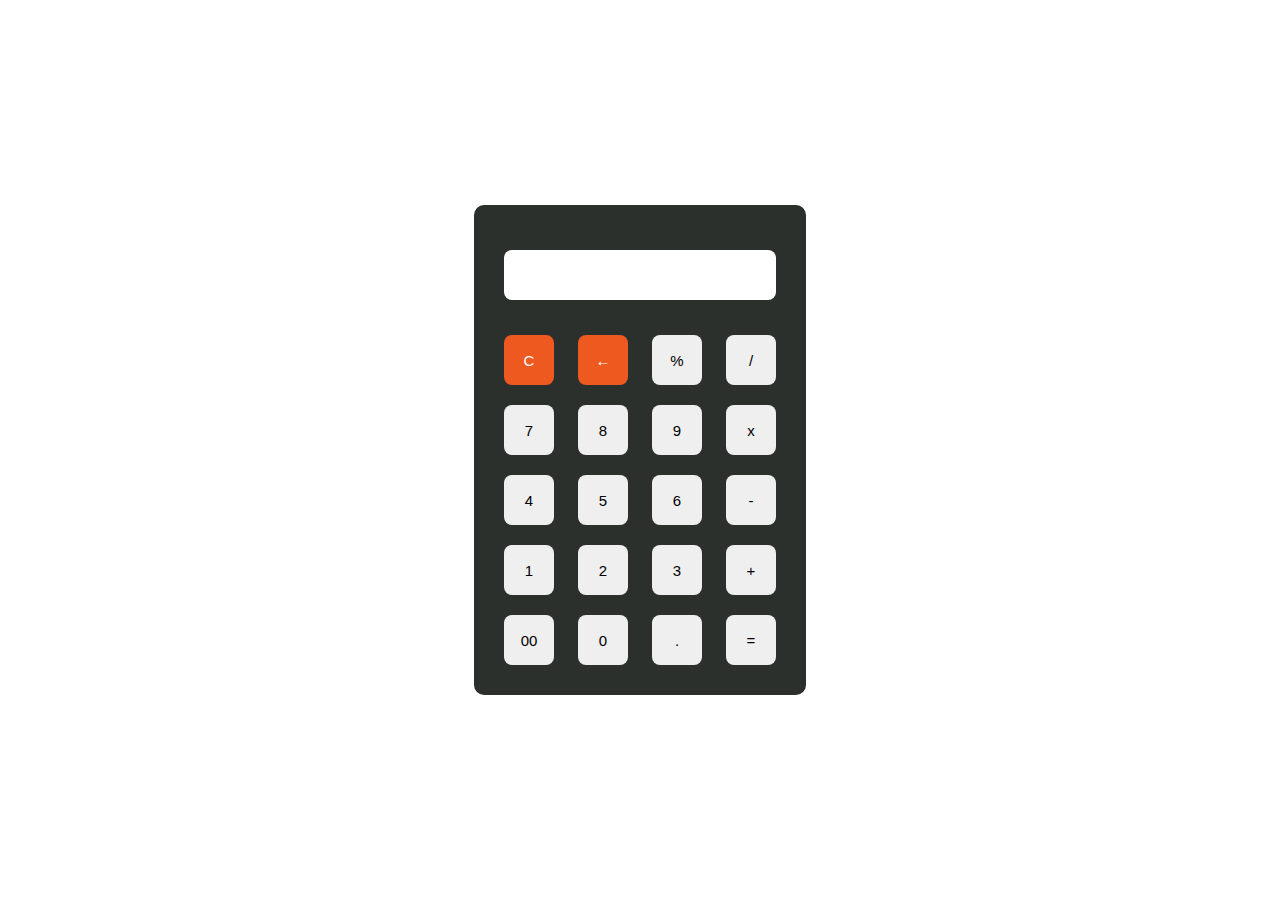
<file: Calculator/index.html>
<!DOCTYPE html>
<html lang="en">
<head>
   <title>Calculator</title>
   <link rel="stylesheet" href="style.css">
</head>
<body>
   <div id="calc">
      <div id="content">
         <form>
            <div id="output">
               <input type="text" id='res'>
            </div>
            <div class="btn">
               <input type="button" value='C' onclick="Clear()" id="clear">
               <input type="button" value='←' onclick="Back()" id="backspace">
               <input type="button" value='%' onclick="Solve('%')">
               <input type="button" value='/' onclick="Solve('/')">
               <br>
               <input type="button" value='7' onclick="Solve('7')">
               <input type="button" value='8' onclick="Solve('8')">
               <input type="button" value='9' onclick="Solve('9')">
               <input type="button" value='x' onclick="Solve('*')">
               <br>
               <input type="button" value='4' onclick="Solve('4')">
               <input type="button" value='5' onclick="Solve('5')">
               <input type="button" value='6' onclick="Solve('6')">
               <input type="button" value='-' onclick="Solve('-')">
               <br>
               <input type="button" value='1' onclick="Solve('1')">
               <input type="button" value='2' onclick="Solve('2')">
               <input type="button" value='3' onclick="Solve('3')">
               <input type="button" value='+' onclick="Solve('+')">
               <br>
               <input type="button" value='00' onclick="Solve('00')">
               <input type="button" value='0' onclick="Solve('0')">
               <input type="button" value='.' onclick="Solve('.')">
               <input type="button" value='=' onclick="Result()">
            </div>
         </form>
      </div>
   </div>
   <script src='index.js'></script>
</body>
</html>
</file>
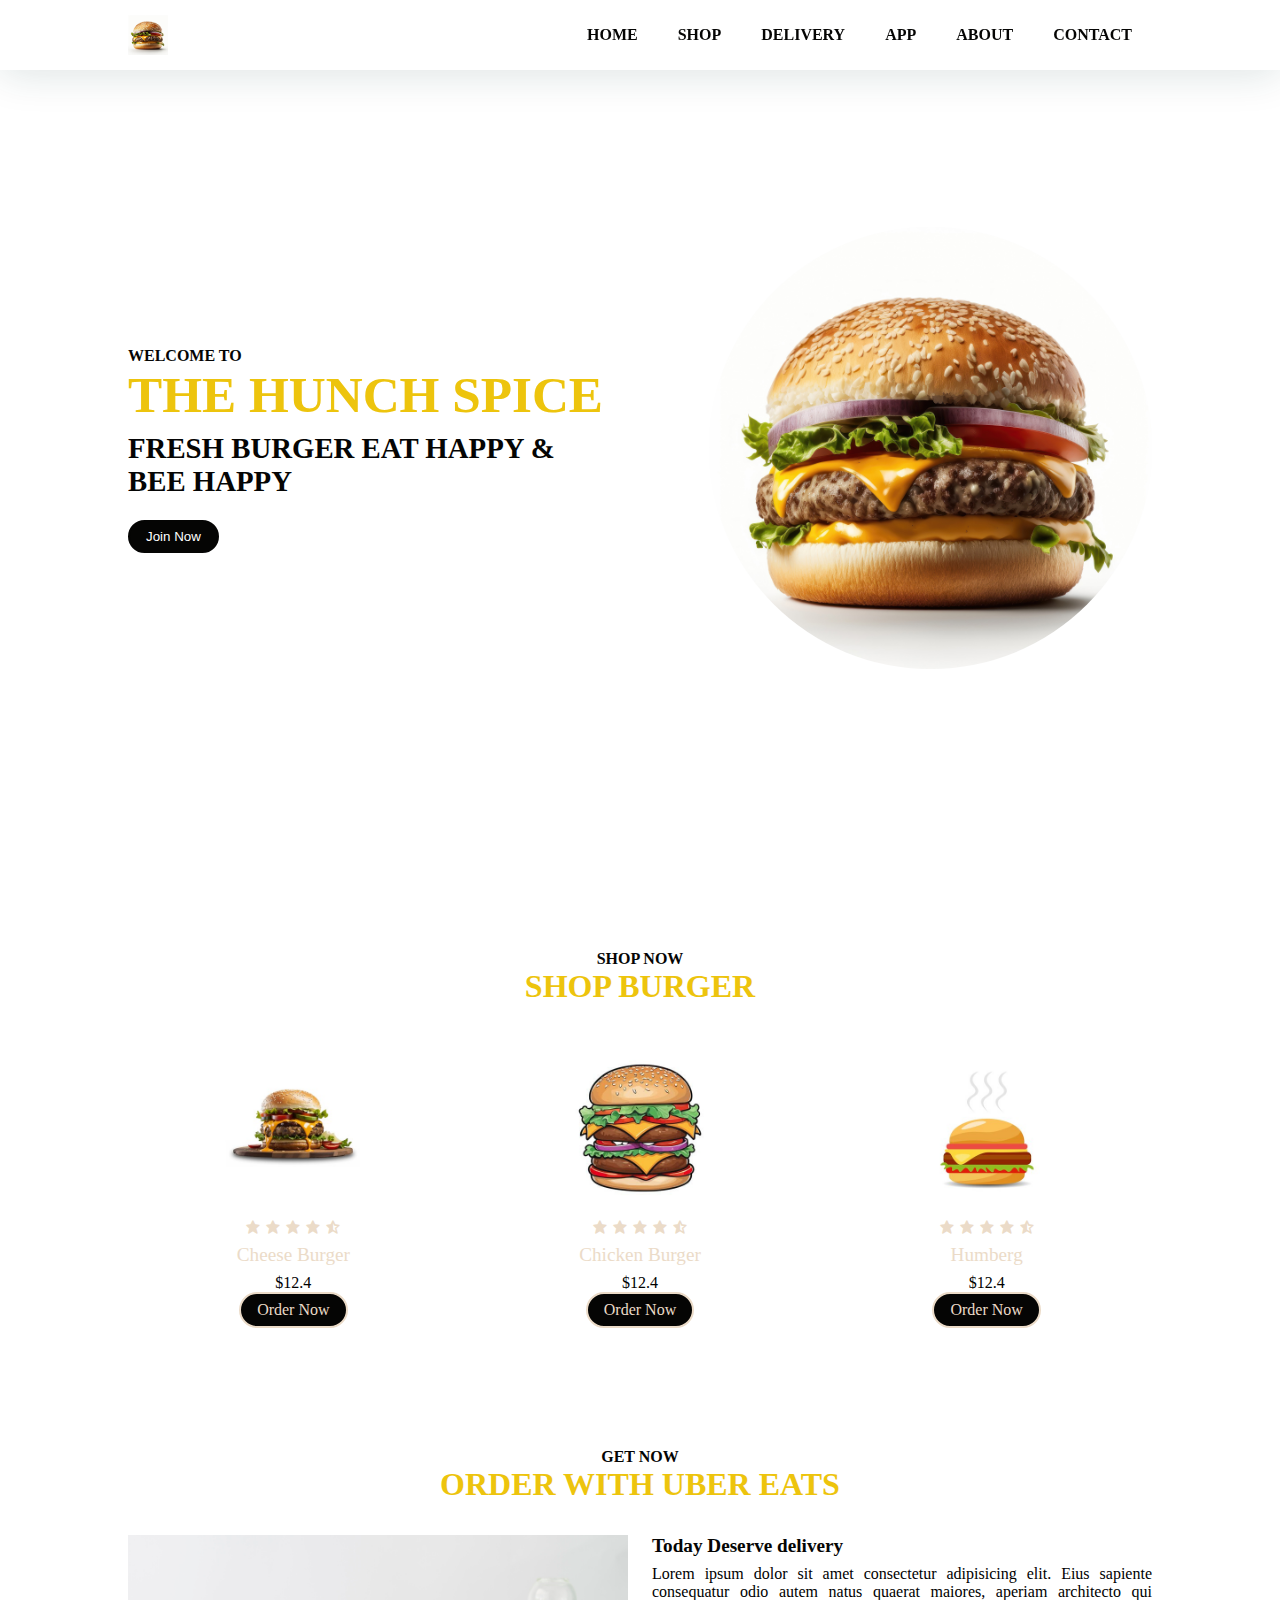
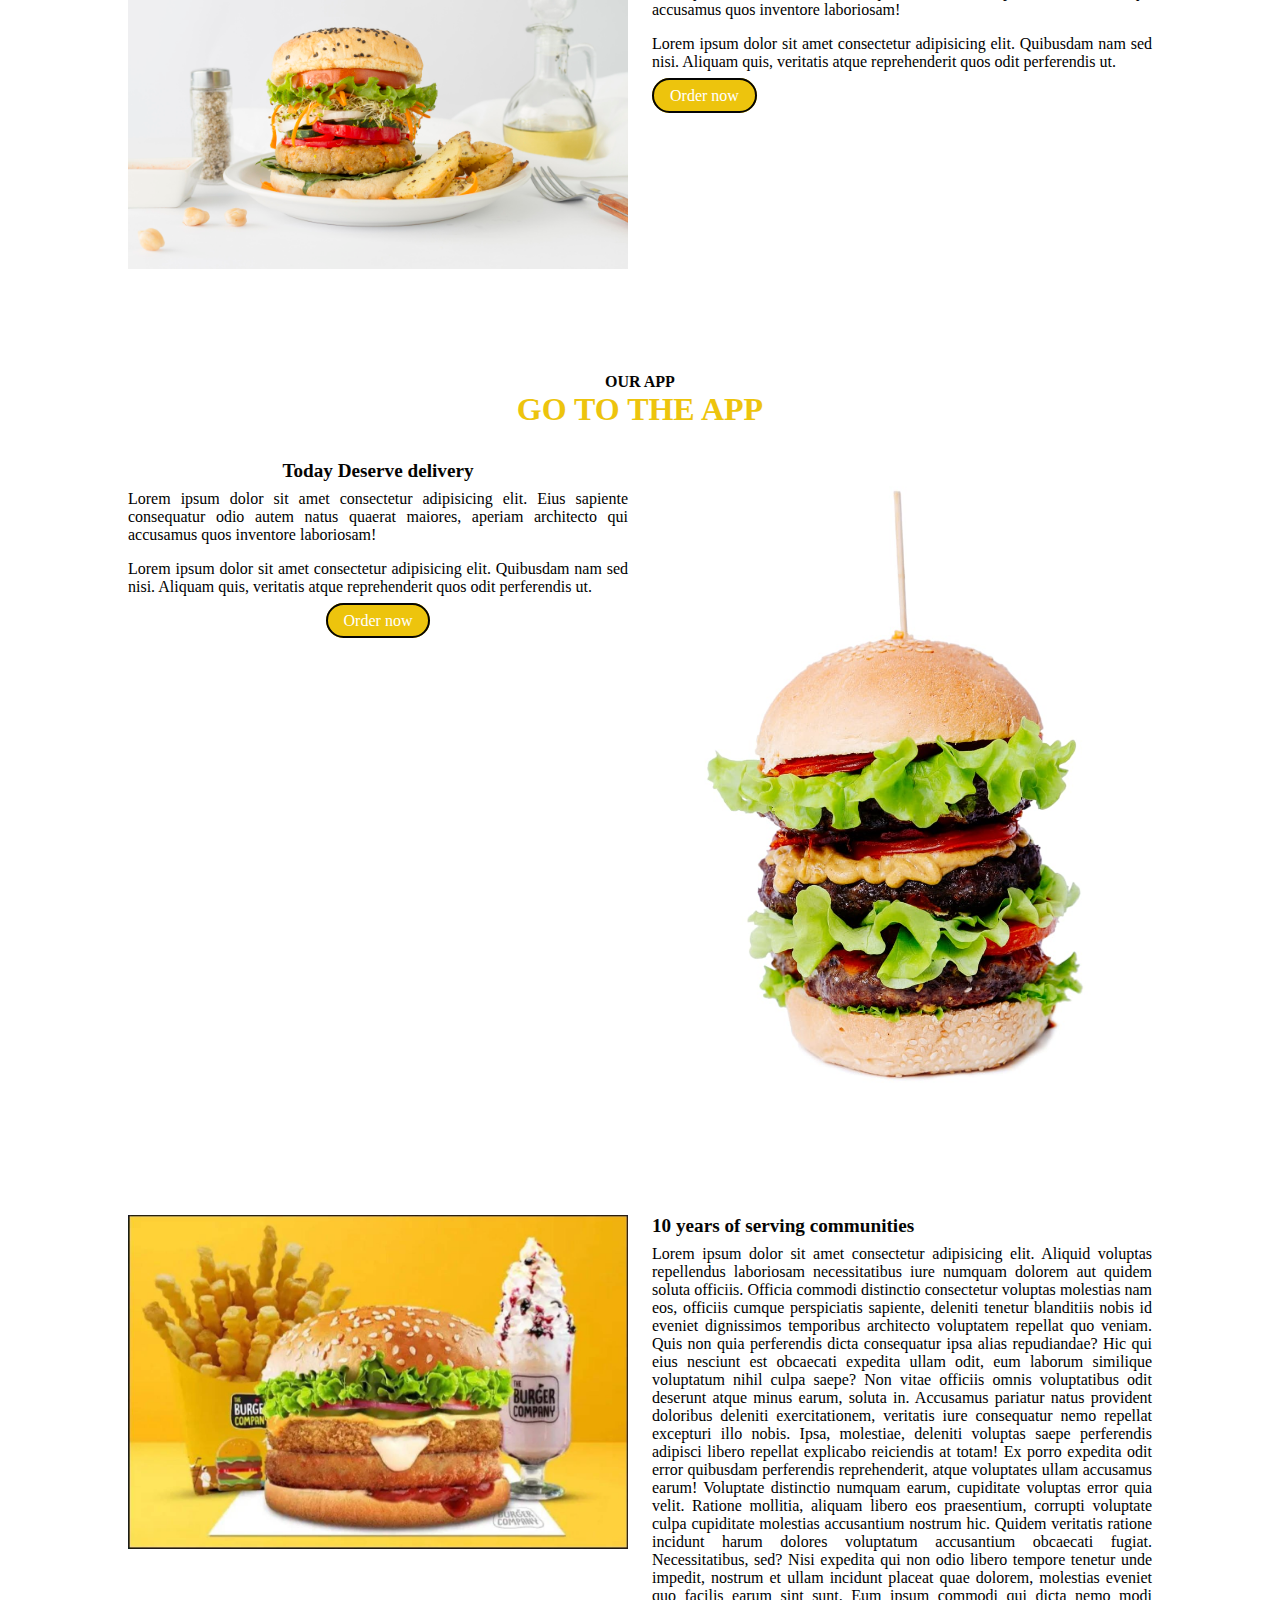
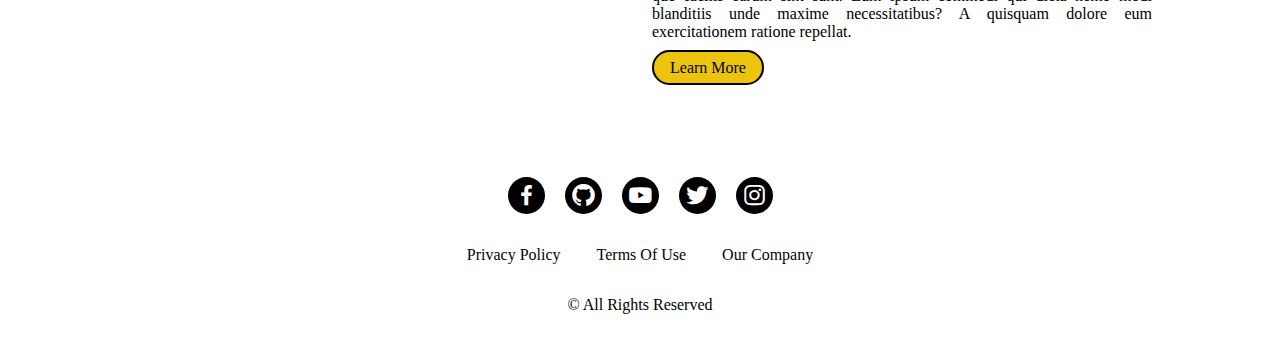
<file: Landing page/index.html>
<!DOCTYPE html>
<html lang="en">
<head>
    <meta charset="UTF-8">
    <meta name="viewport" content="width=device-width, initial-scale=1.0">
    <title>Portfolio </title>
    <link rel="stylesheet" href="style.css">
    <link rel="stylesheet"
     href="https://cdn.jsdelivr.net/npm/boxicons@latest/css/boxicons.min.css">
</head>
<body>
    <header>
        <a href="#"  target="_blank"  class="logo" ><img src="img/home01.jpg" alt=""></a>
        <div class="bx bx-menu" id="menu-icon"></div>

        
        <ul class="navbar">
            <li><a href="#home">Home</a></li>
            <li><a href="#shop">Shop </a></li>
            <li><a href="#delivery">Delivery</a></li>
            <li><a href="#app">App</a></li>
            <li><a href="#about">About</a></li>
            <li><a href="#contact">Contact</a></li>

        </ul>
    </header>
    <section class="home" id="home">
        <div class="home-text">
            <span>Welcome to </span>
            <h1>THE HUNCH SPICE</h1>
            <h2>FRESH BURGER eat happy & <br>Bee happy </h2>
            <button class="btn"><a href="#" target="_blank">Join Now </a>
            </button>
            
        </div>
        <div class="home-img">
            <img src="img/home01.jpg" alt="">
        </div>
    </section>
    <section class="shop" id="shop">
        <div class="heading">
            <span>Shop now </span>
            <h1>Shop Burger</h1>
        </div>
        <div class="shop-container">
            <div class="box">
                <div class="box-img">
                    <img src="img/shop01.jpg" alt="">
                </div>
                <div class="stars">
                    <i class='bx bxs-star'></i>
                    <i class='bx bxs-star'></i>
                    <i class='bx bxs-star'></i>
                    <i class='bx bxs-star'></i>
                    <i class='bx bxs-star-half' ></i>
                </div>
                <h2>Cheese Burger</h2>
                <span>$12.4</span>
                <a href="#" class="btn">Order Now</a>
            </div>
            <div class="box">
                <div class="box-img">
                    <img src="img/shop02.jpg" alt="">
                </div>
                <div class="stars">
                    <i class='bx bxs-star'></i>
                    <i class='bx bxs-star'></i>
                    <i class='bx bxs-star'></i>
                    <i class='bx bxs-star'></i>
                    <i class='bx bxs-star-half' ></i>
                </div>
                <h2>Chicken Burger</h2>
                <span>$12.4</span>
                <a href="#" class="btn">Order Now</a>
            </div>
            <div class="box">
                <div class="box-img">
                    <img src="img/shop03.jpg" alt="">
                </div>
                <div class="stars">
                    <i class='bx bxs-star'></i>
                    <i class='bx bxs-star'></i>
                    <i class='bx bxs-star'></i>
                    <i class='bx bxs-star'></i>
                    <i class='bx bxs-star-half' ></i>
                </div>
                <h2>Humberg</h2>
                <span>$12.4</span>
                <a href="#" class="btn">Order Now</a>
            </div>
        </div>
    </section>
    <section class="delivery" id="delivery">
        <div class="heading">
            <span>Get Now </span>
            <h1>Order with Uber Eats </h1>
        </div>
        <div class="container">
            <div class="delivery-img">
                <img src="img/delivery01.jpg" alt="">
            </div>
            <div class="delivery-text">
                <h2>Today Deserve delivery</h2>
                <p>Lorem ipsum dolor sit amet consectetur adipisicing elit. Eius sapiente consequatur odio autem natus quaerat maiores, aperiam architecto qui accusamus quos inventore laboriosam!</p>
                <p>Lorem ipsum dolor sit amet consectetur adipisicing elit. Quibusdam nam sed nisi. Aliquam quis, veritatis atque reprehenderit quos odit perferendis ut.</p>
                <a href="" class="btn">Order now</a>
            </div>
        </div>
    </section>
    <section class="app" id="app">
        <div class="heading">
            <span>Our app</span>
            <h1>Go to the app</h1>
            <div class="container">

            <div class="app-text">
                <h2>Today Deserve delivery</h2>
                <p>Lorem ipsum dolor sit amet consectetur adipisicing elit. Eius sapiente consequatur odio autem natus quaerat maiores, aperiam architecto qui accusamus quos inventore laboriosam!</p>
                <p>Lorem ipsum dolor sit amet consectetur adipisicing elit. Quibusdam nam sed nisi. Aliquam quis, veritatis atque reprehenderit quos odit perferendis ut.</p>
                <a href="#" target="_blank" class="btn">Order now</a>
            </div>
                <div class="app-img">
                    <img src="img/advertisement.jpg" alt="">
                </div>
            </div>
    </section>
    <section class="about" id="about">
        <div class="about-img">
            <img src="img/about01.jpg" alt="">
        </div>
        <div class="about-text">
            <h2>10 years of serving communities</h2>
            <p>Lorem ipsum dolor sit amet consectetur adipisicing elit. Aliquid voluptas repellendus laboriosam necessitatibus iure numquam dolorem aut quidem soluta officiis. Officia commodi distinctio consectetur voluptas molestias nam eos, officiis cumque perspiciatis sapiente, deleniti tenetur blanditiis nobis id eveniet dignissimos temporibus architecto voluptatem repellat quo veniam. Quis non quia perferendis dicta consequatur ipsa alias repudiandae? Hic qui eius nesciunt est obcaecati expedita ullam odit, eum laborum similique voluptatum nihil culpa saepe? Non vitae officiis omnis voluptatibus odit deserunt atque minus earum, soluta in. Accusamus pariatur natus provident doloribus deleniti exercitationem, veritatis iure consequatur nemo repellat excepturi illo nobis. Ipsa, molestiae, deleniti voluptas saepe perferendis adipisci libero repellat explicabo reiciendis at totam! Ex porro expedita odit error quibusdam perferendis reprehenderit, atque voluptates ullam accusamus earum! Voluptate distinctio numquam earum, cupiditate voluptas error quia velit. Ratione mollitia, aliquam libero eos praesentium, corrupti voluptate culpa cupiditate molestias accusantium nostrum hic. Quidem veritatis ratione incidunt harum dolores voluptatum accusantium obcaecati fugiat. Necessitatibus, sed? Nisi expedita qui non odio libero tempore tenetur unde impedit, nostrum et ullam incidunt placeat quae dolorem, molestias eveniet quo facilis earum sint sunt. Eum ipsum commodi qui dicta nemo modi blanditiis unde maxime necessitatibus? A quisquam dolore eum exercitationem ratione repellat.</p>
            <a href="#" target="_blank" class="btn">Learn More</a>
        </div>

    </section>
    <section class="contact" id="contact">
        <div class="social">
            <a href="#"><i class='bx bxl-facebook'></i></a>
            <a href="#"><i class='bx bxl-github'></i></a>
            <a href="#"><i class='bx bxl-youtube'></i></a>
            <a href="#"><i class='bx bxl-twitter'></i></a>
            <a href="#"><i class='bx bxl-instagram'></i></a>
        </div>
        <div class="links">
            <a href="#">Privacy Policy </a>
            <a href="#">Terms Of Use  </a>
            <a href="#">Our Company </a>
        </div>
        <p>&#169; All Rights Reserved</p>
    </section>
    <script src="main.js"></script>
</body>
</html>
</file>
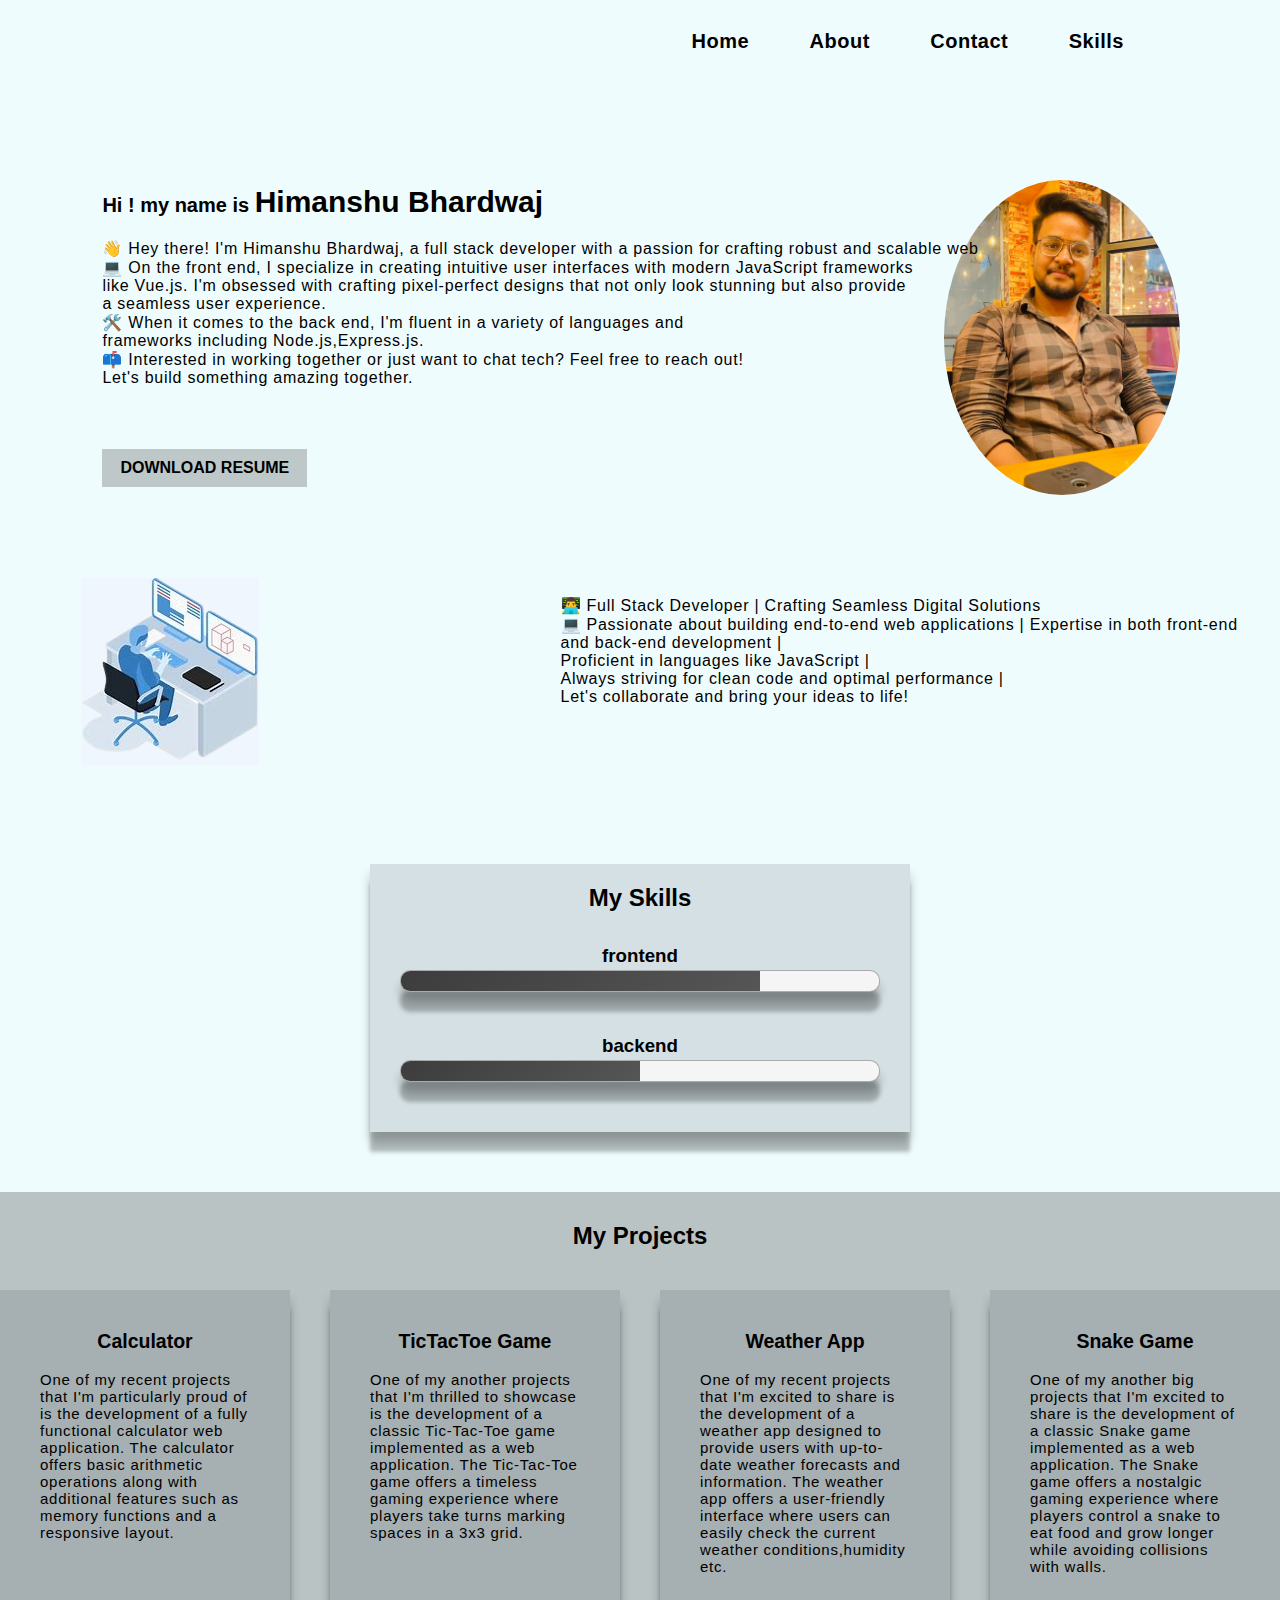
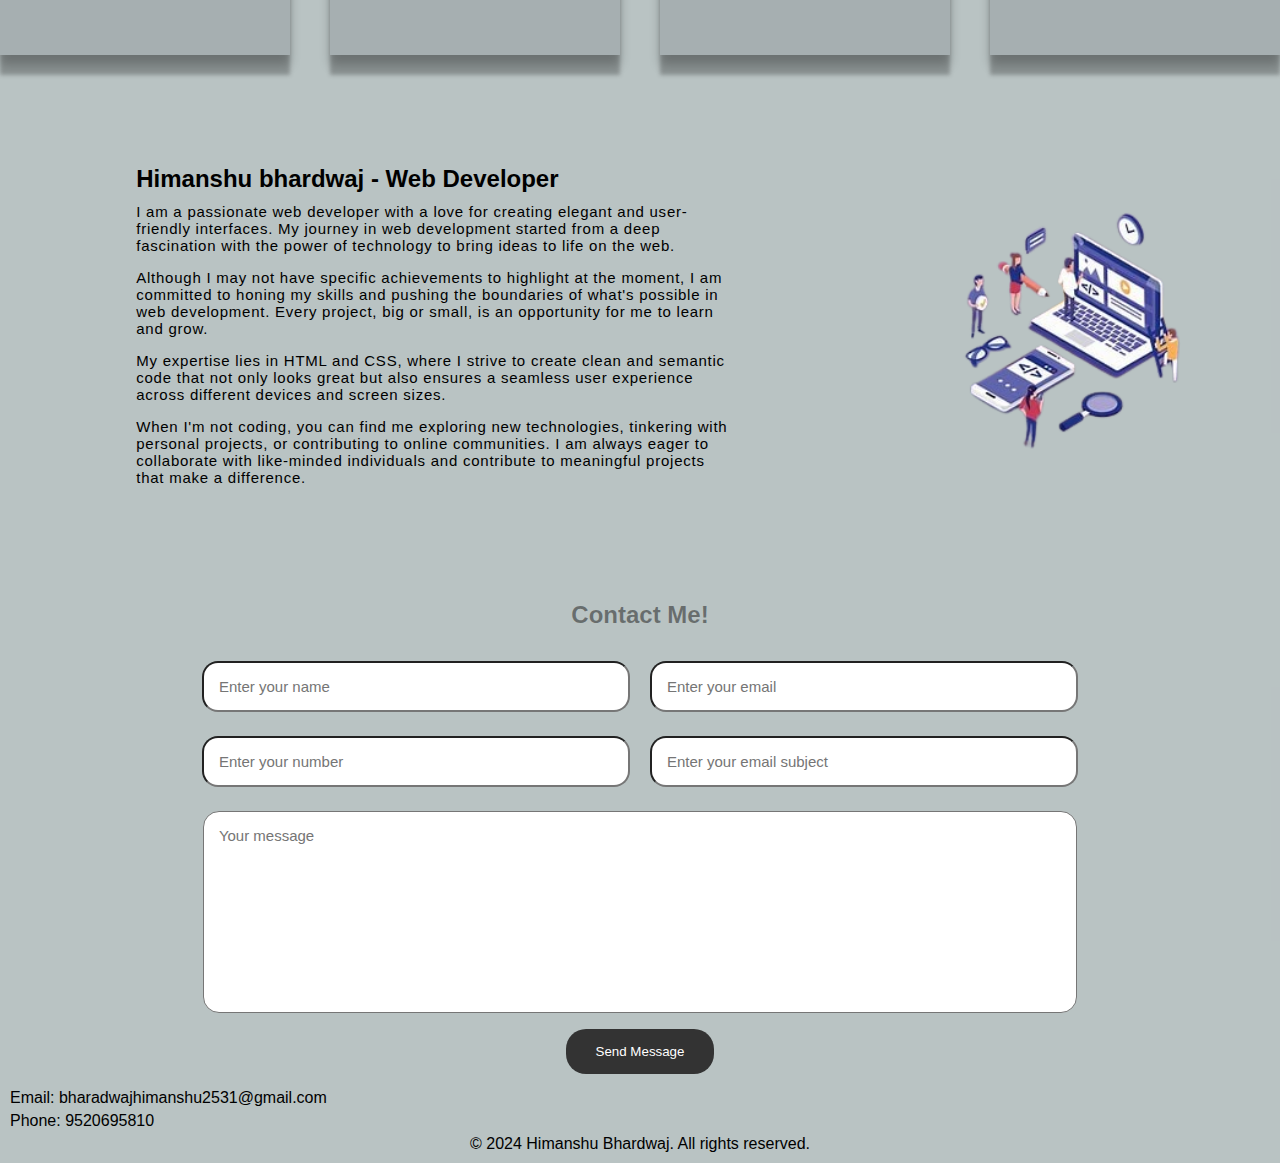
<file: Portfolio/index.html>
<!DOCTYPE html>
<html lang="en">

<head>
    <meta charset="UTF-8">
    <meta name="viewport" content="width=device-width, initial-scale=1.0">
    <title>Document</title>
    <link rel="stylesheet" href="index.css">
    <link rel="stylesheet" href="https://cdnjs.cloudflare.com/ajax/libs/font-awesome/6.5.2/css/all.min.css"
        integrity="sha512-SnH5WK+bZxgPHs44uWIX+LLJAJ9/2PkPKZ5QiAj6Ta86w+fsb2TkcmfRyVX3pBnMFcV7oQPJkl9QevSCWr3W6A=="
        crossorigin="anonymous" referrerpolicy="no-referrer" />
</head>

<body>
    <!-- NAV BAR -->
    <div class="container">
        <nav>
            <ul>

                <li><a href="#">Home</a></li>
                <li><a href="#">About</a></li>
                <li><a href="#">Contact</a></li>
                <li><a href="#">Skills</a></li>

            </ul>
        </nav>
    </div>
    <!-- HOME SECTION -->
    <div class="content">
        <h1>Hi ! my name is <span>Himanshu Bhardwaj</span> </h1>
        <p>👋 Hey there! I'm Himanshu Bhardwaj, a full stack developer with a passion for crafting robust and scalable web <br>
            💻 On the front end, I specialize in creating intuitive user interfaces with modern JavaScript
            frameworks<br>
            like Vue.js. I'm obsessed with crafting pixel-perfect designs that not only look stunning but also
            provide <br>a seamless user experience.<br>
            🛠️ When it comes to the back end, I'm fluent in a variety of languages and<br> frameworks including
            Node.js,Express.js.<br>

            📫 Interested in working together or just want to chat tech? Feel free to reach out! <br>
            Let's build something amazing together.<br>
            <i class="fa-brands fa-square-github"></i>
            <i class="fa-brands fa-linkedin"></i>
            <i class="fa-brands fa-square-instagram"></i>
        </p>
        <a href="internship.pdf">DOWNLOAD RESUME</a>
    </div>
    <div class="images">
        <img src="himanshu bhardwaj.jpg" alt="">
    </div>
    <!-- ABOUT SECTION -->
    <div class="comps">
        <div class="about">
            <img src="images.png" alt="">
        </div>
        <p>👨‍💻 Full Stack Developer | Crafting Seamless Digital Solutions<br>

            💻 Passionate about building end-to-end web applications | Expertise in both front-end <br>and back-end
            development |<br> Proficient in languages like JavaScript |<br> Always striving for clean
            code
            and optimal performance |<br> Let's collaborate and bring your ideas to life!
            <br>
            <i class="fa-brands fa-html5"></i>
            <i class="fa-brands fa-css3-alt"></i>
            <i class="fa-brands fa-js"></i>
            <i class="fa-brands fa-vuejs"></i>
            <i class="fa-brands fa-node-js"></i>
        </p>
    </div>
    </div>
    <!-- SKILLS SECTION -->
    <div class="skill">
        <h2>My Skills</h2>
        <li>
            <h3>frontend</h3>
            <span class="bar"><span class="frontend"></span>
        </li>

        <li>
            <h3>backend</h3>
            <span class="bar"><span class="backend"></span>
        </li>

    </div>
    <!-- PROJECT SECTION -->
    <div id="card">
        <div class="projects">
            <h2>My Projects</h2>
            <div class="projects-list">
                <div>
                    <h2>Calculator</h2>
                    <p>One of my recent projects that I'm particularly proud of is the development of a fully functional
                        calculator web application. The calculator offers basic arithmetic operations along with
                        additional features such as memory functions and a responsive layout.</p>
                    <i class="fa-brands fa-html5"></i>
                    <i class="fa-brands fa-css3-alt"></i>
                    <i class="fa-brands fa-js"></i>
                </div>
                <div>
                    <h2>TicTacToe Game</h2>
                    <p>One of my another projects that I'm thrilled to showcase is the development of a classic
                        Tic-Tac-Toe game implemented as a web application. The Tic-Tac-Toe game offers a timeless gaming
                        experience where players take turns marking spaces in a 3x3 grid.</p>
                    <i class="fa-brands fa-html5"></i>
                    <i class="fa-brands fa-css3-alt"></i>
                    <i class="fa-brands fa-js"></i>
                </div>
                <div>
                    <h2>Weather App</h2>
                    <p>One of my recent projects that I'm excited to share is the development of a weather app designed
                        to provide users with up-to-date weather forecasts and information. The weather app offers a
                        user-friendly interface where users can easily check the current weather conditions,humidity
                        etc.</p>
                    <i class="fa-brands fa-html5"></i>
                    <i class="fa-brands fa-css3-alt"></i>
                    <i class="fa-brands fa-js"></i>
                </div>
                <div>
                    <h2>Snake Game</h2>
                    <p>One of my another big projects that I'm excited to share is the development of a classic Snake
                        game
                        implemented as a web application. The Snake game offers a nostalgic gaming experience where
                        players control a snake to eat food and grow longer while avoiding collisions with walls.</p>
                    <i class="fa-brands fa-html5"></i>
                    <i class="fa-brands fa-css3-alt"></i>
                    <i class="fa-brands fa-js"></i>
                </div>
            </div>
        </div>
    </div>
    <!-- ACHIVEMENTS SECTION -->
    <div class="achive">
        <div class="bio-card">
            <h1>Himanshu bhardwaj - Web Developer</h1>
            <div class="bio-info">
                <p>
                    I am a passionate web developer with a love for creating elegant and user-friendly interfaces. My
                    journey in web development started from a deep fascination with the power of technology to bring
                    ideas to life on the web.
                </p>
                <p>
                    Although I may not have specific achievements to highlight at the moment, I am committed to honing
                    my skills and pushing the boundaries of what's possible in web development. Every project, big or
                    small, is an opportunity for me to learn and grow.
                </p>
                <p>
                    My expertise lies in HTML and CSS, where I strive to create clean and semantic code that not only
                    looks great but also ensures a seamless user experience across different devices and screen sizes.
                </p>
                <p>
                    When I'm not coding, you can find me exploring new technologies, tinkering with personal projects,
                    or contributing to online communities. I am always eager to collaborate with like-minded individuals
                    and contribute to meaningful projects that make a difference.
                </p>
            </div>
        </div>
        <div id="web">
            <img src="webs.png" alt="">
        </div>
    </div>
    <!-- CONTACT SECTION -->
    <div class="contact">
        <h2 class="heading">Contact <span>Me!</span></h2>
        <form action="#">
            <div class="input-box">
                <input type="text" placeholder="Enter your name">
                <input type="email" placeholder="Enter your email">
            </div>
            <div class="input-box">
                <input type="number" placeholder="Enter your number">
                <input type="subject" placeholder="Enter your email subject">
            </div>
            <textarea name="" id="" cols="30" rows="10" placeholder="Your message"></textarea>
            <input type="submit" value="Send Message" class="btn">
        </form>
    </div>
    <!-- FOOTER SECTION -->
    <footer>
        <div class="context">
            <div class="footer-contact">
                <p>Email: bharadwajhimanshu2531@gmail.com</p>
                <p>Phone: 9520695810</p>
            </div>
            <div class="social-media">
                <i class="fa-brands fa-facebook"></i>
                <i class="fa-brands fa-linkedin"></i>
                <i class="fa-brands fa-square-github"></i>
                <i class="fa-brands fa-square-instagram"></i>
            </div>
        </div>
        <div class="copyright">
            <p>&copy; 2024 Himanshu Bhardwaj. All rights reserved.</p>
        </div>
    </footer>
</body>

</html>
</file>
<file: Calculator/style.css>
* {
    margin: 0;
    padding: 0;
    box-sizing: border-box;
}
#calc {
    width: 100%;
    height: 100vh;
    display: flex;
    justify-content: center;
    align-items: center;
}
#content {
    background: #2c302c;
    padding: 20px;
    border-radius: 10px;

}
#content form input {
    border: 0;
    outline: 0;
    width: 50px;
    height: 50px;
    border-radius: 8px;
    font-size: 15px;
    margin: 10px;
    cursor: pointer;
}
#backspace {
    background-color: rgb(237, 89, 30);
    color: white;
}
#res {
    padding: 10px;
}
#clear {
    background-color: rgb(237, 89, 30);
    color: white;
}
form #output {
    display: flex;
    justify-content: flex-end;
    margin: 15px 0;
}
form #output input {
    text-align: right;
    flex: 1;
    font-size: 25px;
}
</file>
<file: Landing page/style.css>
*{
    margin: 0;
    padding: 0;
    box-sizing: border-box; 
    scroll-padding-top: 2rem;
    text-decoration: none;
    list-style: none;
    scroll-behavior: smooth;
    
}

:root{
    --main-color:#edc40d;
    --second-color:#050504;
}

section{
    padding:50px 10%;
}

*::selection{
    color: #fff;
    background-color: var(--main-color);
}
img{
    width: 100%;
}
header{
    position: fixed;
    width: 100%;
    top: 0;
    right: 0;
    z-index: 1000;
    display: flex;
    align-items: center;
    justify-content: space-between;
    background-color: #fff;
    box-shadow:  0 4px 41px rgb(14 55 54 / 14%);
    padding: 15px 10%;
    transition: 0.2s;
}
.logo{
    display: flex;
    align-items: center;

}
.logo img{
    width: 40px;
}
.navbar{
    display: flex;
    
    
}
.navbar a{
    font-size: 1rem;
    padding: 10px 20px ;
    color: var(--second-color);
    font-weight: 600;
    text-transform: uppercase;
}

.navbar a:hover {
    color: var(--main-color);
}

#menu-icon{
    font-size: 24px ;
    cursor: pointer;
    z-index: 1001;
    display: none;
}

/* home  */

.home{
    width: 100%;
    min-height: 100vh;
    display: flex;
    flex-wrap: wrap;
    align-items: center;
    /* background:#ff8397; */
    gap: 1rem;

}
.home-text{
    flex: 2 3 18rem;

}
.home-img{
    flex: 1 1 19rem;
    

}
/* for animation  */
.home-img img{
    animation: animate 3s linear infinite;
    border-radius: 50%;
}
@keyframes animate{
    0%{

        transform:translate(-11px,0);
    }
    50%{
        transform: translate(-0px,-11px);
    }
    100%{
        transform: translate(-11px,0);
    }
}

.home-text span{
    font-size: 1rem;
    text-transform: uppercase;
    font-weight: 600;
    color: var(--second-color);

}
.home-text h1{
    font-size: 3.2rem;
    color: var(--main-color);
    font-weight: bolder;

}
.home-text h2{
    font-size: 1.8rem;
    font-weight: 600;
    color: var(--second-color);
    text-transform: uppercase;
    margin: 0.5rem 0 1.4rem;
}
/* button  */
.btn {
    padding: 7px 16px;
    border: 2px solid var(--second-color);
    border-radius: 20px;
    color: black;
    font-weight: 500;
    background-color: var(--second-color);
    text-align: center;
}
.btn a{
    color: #fff;
}
.btn:hover{
    /* color: black; */
    background: var(--main-color);
}



/* shop section  */
.heading{
    text-align: center;
}
.heading span{
    font-weight: 600;
    font-size: 1rem;
    color: var(--second-color);
    text-transform: uppercase;
}
.heading h1{
    font-size: 2rem;
    font-weight: bolder;
    color: var(--main-color);
    text-transform: uppercase;
}


.shop-container{
    display: flex;
    flex-wrap: wrap;
    gap: 1rem;
    margin-top: 5rem;
}
.shop-container .box{
    flex:1 1 10rem;
    /* background:var(--main-color); */
    padding: 20px;
    display: flex;
    text-align: center;
    flex-direction: column;
    align-items: center;
    margin-top: 3rem;
    border-radius: 0.5rem;

}
.shop-container .box .box-img{
    width: 150px;
    height:150px;
    margin-top: -100px;
}
.shop-container .box .box-img img{
    width: 100%;
    height: 100%;
    object-fit: contain;
    object-position: center;

}
.stars{
    margin: 1rem 0  0.2rem;

}

.shop-container .box .stars .bx{
    color: #ebdbc8;

}
.shop-container .box h2{
    color: #ebdbc8;
    font-size: 1.2rem;
    font-weight: 500;
    margin: 0.2rem  0 0.5rem ;
}
.box .btn{
    border: 2px solid #ebdbc8;
    color: #ebdbc8;
}
.box .btn:hover{
    background:#ebdbc8;
    color: var(--second-color);
}


/* delivery  */
.container{
    display: flex;
    flex-wrap: wrap;
    gap: 1.5rem;
    margin-top: 2rem;
}
.delivery-img , .app-img{
    flex: 1 1 21rem;

}
.delivery-text , .app-text{
    flex: 1 1 21rem;
}
.delivery-text h2 , .app-text h2{
    font-size: 1.2rem;
    color: var(--second-color);

}
.delivery-text p, .app-text p{
    margin: 0.5rem 0 1rem;
    text-align: justify;
    
    
}
.delivery-text .btn , .app-text .btn {
    background-color: var(--main-color);
    color: white;
    

}
.delivery-text .btn:hover , .app-text .btn:hover {
    background-color: #1e3932;
    color: white;
}
.about{
    display: flex;
    flex-wrap: wrap;
    gap: 1.5rem;
}
.about-img{
    flex: 1 1 17rem;
    

}
.about-text{
    flex: 1 1 17rem;
}
.about-text h2{
    font-size: 1.2rem;
    color: var(--second-color);
}
.about-text p{
    margin: 0.5rem 0 1.1rem;
    text-align: justify;
}
.about-text .btn{
    background-color: var(--main-color);
    border: 2px solid black;
    

}
.about-text .btn:hover{
    background-color: var(--second-color);
    color: white;
}
.contact{
    display: flex;
    flex-direction: column;
    align-items: center;
    flex-wrap: wrap;
    gap: 1rem;
}
.social a{
    font-size: 27px;
    margin: 0.5rem;
}
.social a .bx{
    padding: 5px;
    color: #fff;
    background: #000000;
    border-radius: 50%;
}
.social a .bx:hover{
    background-color: var(--main-color);

}

.links{
    margin: 1rem 0 1rem;

}
.links a{
    font-size: 1rem;
    font-weight: 500;
    color: var(--second-color);
    padding: 1rem;
}
.links a:hover{
    background-color: var(--main-color);
}
@media (max-width:1150px){
    header{
        padding:18px 7%;
    }
    section{
        padding:50px 7%;
    }
    .home-text h1{
        font-size:3rem;
    }
    .home-text h2{
        font-size: 1.5rem;
    }

}
@media (max-width:991px){
    header{
        padding:18px 4%;
    }
    section{
        padding:50px 4%;
    }
}
@media (max-width:768px){
    header{
        padding:11px 4%;
    }
    #menu-icon{
        display: initial;


    }
    header .navbar{
        position: absolute;
        top: -500px;
        left: 0;
        right: 0;
        display: flex;
        flex-direction: column;
        background: #fff;
        box-shadow: 0 4px 4px rgb(14 55 54 / 14%);
        border-top: 2px solid var(--main-color);
        transition: 0.2s;
        text-align: left;
    }
    .navbar.active{
        top: 100%;
    }
    .navbar a{
        padding: 1.5rem;
        display: block;
        color: var(--second-color);
    }
    .home-text span{
        font-size: 0.9rem;

    }
    .home-text h1{
        font-size: 2.4rem;
    }
    .home-text h2{
        font-size: 1.2rem;
    }
}
    @media (max-width:768px){
        .home-text{
            padding-top: inherit;

        }
        .shop-container .box{
            margin-top: 6rem;

        }
        .heading h1{
            font-size: 1.5rem;
        }
        .heading span{
            font-size: 0.9rem;
        }
        .delivery-text .btn{
            align-items: center;
            margin-top: 20%;
            margin-left: 35%;
        }
        .about{
            flex-direction: column-reverse;

        }
        .links{
            display: flex;
            flex-direction: column;
        }
    }

@media (max-width:364px){
    .links{
        display: flex;
        flex-direction: column;
    }
}
</file>
<file: Portfolio/index.css>
* {
    margin: 0;
    padding: 0;
    font-family: sans-serif;
}

body {
    background: #effcfd;

}

/* NAV BAR */
.container {
    position: relative;

}

nav {
    display: flex;
    margin: auto;
    width: 80%;
    padding: 20px 0;
    align-items: center;
    justify-content: right;
}

nav img {
    width: 5vw;
    height: 10vh;
    border-radius: 50%;
}

nav ul li {
    display: inline-block;
    list-style: none;
    margin: 10px 20px;
    font-size: 20px;
}

nav ul li a {
    text-decoration: none;
    color: black;
    font-weight: bolder;
    position: relative;
    letter-spacing: 0.5px;
    padding: 0 8px;
}

nav ul li a:after {
    content: "";
    background-color: black;
    position: absolute;
    height: 2px;
    width: 0;
    left: 0;
    bottom: -10px;
    transition: 0.3s;
}

nav ul li a:hover {
    color: rgba(0, 0, 0, 0.411);
}

nav ul li a:hover:after {
    width: 100%;
}

/* HOME SECTION */
.content {
    margin-left: 8%;
    margin-top: 8%;
}

.content h1 {
    font-size: 20px;
    margin-bottom: 20px;
}

.content p {
    letter-spacing: 0.2mm;
}

.content h1 span {
    color: black;
    font-size: 30px;
}

.content a {
    padding: 10px 18px;
    text-decoration: none;
    font-weight: bold;
    display: inline-block;
    margin-top: 22px;
    background-color: #33333342;
    color: black;
}

.fa-brands {
    font-size: 35px;
    margin-top: 20px;
    padding: 4px;
}

.images {
    float: right;
    border-radius: 50%;
    overflow: hidden;
    margin-top: -24%;
    margin-right: 100px;
    background-color: #33333327;
}

.images img {
    display: block;
    height: 35vh;
    box-shadow: 12px 2px 4px solid black;
}

/* ABOUT SECTION */
.comps {
    margin-top: 4%;
    display: flex;
    justify-content: space-around;
    align-items: center;
}

.about img {
    float: left;
    overflow: hidden;
    margin: 22%;
    background-color: #eff6fd;
}

.comps p {
    margin-left: 20%;
    letter-spacing: 0.2mm;
}

/*SKILLS SECTION*/
h2 {
    text-align: center;
}

h3 {
    text-align: center;
    margin: 3px;
}

.skill {
    width: 500px;
    margin: 60px auto;
    padding: 20px;
    background-color: #353b4d25;
    box-shadow: 0 20px 4px rgba(0, 0, 0, 0.25), 0 10px 10px rgba(0, 0, 0, 0.22);
}

.skill li {
    margin: 20px 0;
    padding: 10px;
    list-style: none;
}

.bar {
    background: whitesmoke;
    display: block;
    height: 20px;
    border: 1px solid rgba(0, 0, 0, 0.3);
    border-radius: 10px;
    overflow: hidden;
    box-shadow: 0 20px 4px rgba(0, 0, 0, 0.25), 0 10px 10px rgba(0, 0, 0, 0.22);
    transition: all 0.3s cubic-bezier(.25, .8, .25, 1);
}

.bar span {
    height: 20px;
    float: left;
    background: linear-gradient(135deg, rgba(0, 0, 0, 0.753) 0%, rgba(0, 0, 0, 0.651) 100%);
}

.frontend {
    width: 75%;
    animation: frontend 3s;
}

.backend {
    width: 50%;
    animation: backend 3s;
}

@keyframes frontend {
    0% {
        width: 0%;
    }

    100% {
        width: 75%;
    }
}

@keyframes backend {
    0% {
        width: 0%;
    }

    100% {
        width: 50%;
    }
}

/* PROJECT SECTION */
#card {
    padding: 30px 0;
    height: 100%;
    width: 100%;
    background-color: #33333349;
}

.projects-list {
    display: grid;
    grid-template-columns: repeat(auto-fit, minmax(250px, 1fr));
    grid-gap: 40px;
    margin-top: 40px;
}

.projects-list div {
    box-shadow: 0 20px 4px rgba(0, 0, 0, 0.25), 0 10px 10px rgba(0, 0, 0, 0.22);
    background-color: #353b4d25;
    padding: 40px;
    font-size: 13px;
    font-weight: 300;
    border-right: 10px;
    cursor: pointer;
}

.projects-list div h2 {
    margin-bottom: 18px;
}

.projects-list div p {
    letter-spacing: 0.2mm;
    font-size: 15px;
}

/* ACHIVEMENTS SECTIONS */
.achive {
    padding: 10px 0;
    background-color: #33333349;
    display: flex;
    justify-content: space-around;
    align-items: center;
}

.bio-card {
    max-width: 600px;
    margin: 50px 100px;
    padding: 20px;
    border-radius: 8px;
    color: black;
}

.bio-card h1 {
    font-size: 24px;
    margin-bottom: 10px;
}

.bio-info p {
    margin-bottom: 15px;
    letter-spacing: 0.2mm;
    font-size: 15px;
}

.achive #web img {
    height: 250px;
}

/* CONTACT SECTION */
.contact {
    background: #33333349;
}

.contact h2 {
    margin-bottom: 20px;
    color: rgba(0, 0, 0, 0.438);
}

.contact .heading {
    padding-top: 20px;
}

.contact form {
    width: 70%;
    margin: 16px auto;
    text-align: center;
    margin-bottom: 20px;
}

.contact form .input-box {
    display: flex;
    justify-content: space-between;
}

.contact form .input-box input,
.contact form textarea {
    width: 94%;
    padding: 15px;
    font-size: 15px;
    border-radius: 16px;
    margin: 12px 10px;
    cursor: pointer;
}

.contact form .input-box input {
    width: 49%;
}

.contact form textarea {
    resize: none;
}

.contact form .btn {
    padding: 15px 30px;
    border: none;
    border-radius: 20px;
    background-color: #333333;
    color: white;
    cursor: pointer;
}

/* FOOTER SECTION */
footer {
    background-color: #33333349;
    color: black;
    padding: 10px;
    margin-top: -20px;
}

.context {
    width: 100%;
    margin: 0 auto;
    display: flex;
    justify-content: space-between;
    align-items: center;
}

.footer-contact p {
    margin: 5px 0;
    width: 100%;
}

.copyright {
    text-align: center;
}

/* RESPONSIVENESS */
@media only screen and (max-width:480px) {
    .container {
        max-width: 100%;
    }

    .comps p {
        margin-left: 120px;
        display: block;
        width: 100%;
    }

    .images {
        margin: 5px 6px;
    }

    .comps {
        display: grid;
        margin-top: 300px;
    }
}

@media only screen and (max-width:570px) {
    .container {
        max-width: 100vw;

    }

    .comps p {
        margin-left: 120px;
        display: block;
        width: 100%;
    }

    .images {
        margin: 5px 6px;
        margin-top: 300px;
    }

    .comps {
        display: grid;
    }
}

@media only screen and (max-width:780px) {
    .container {
        max-width: 100vw;

    }

    .comps p {
        margin-left: 120px;
        display: block;
        width: 100%;
    }

    .images {
        margin: 5px 6px;
    }

    .comps {
        display: grid;
    }
}

@media only screen and (max-width:1080px) {
    .container {
        max-width: 100vw;

    }

    .comps p {
        margin-left: 120px;
        display: block;
        width: 100%;
    }

    .images {
        margin: 5px 6px;
    }

    .comps {
        display: grid;
    }
}
</file>
